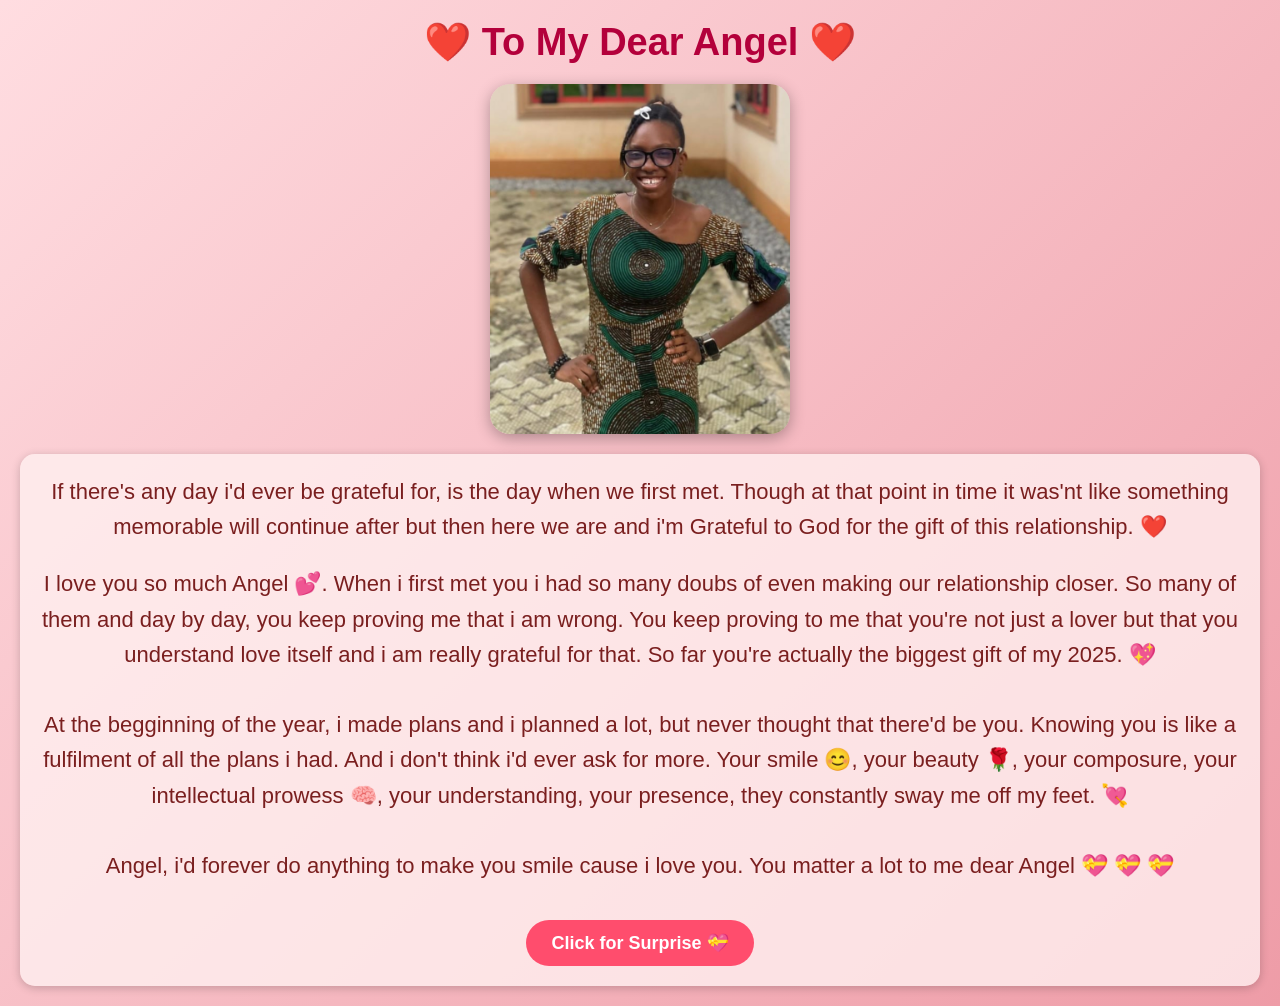
<file: winnie.html>
<html lang="en">
<head>
    <meta charset="UTF-8">
    <meta name="viewport" content="width=device-width, initial-scale=1.0">
    <title>Angel Ehondor</title>
    <style>
        body{
            background: linear-gradient(135deg, #ffdde1, #ee9ca7);
            font-family: 'Segoe UI', Tahoma, Geneva, Verdana, sans-serif;
            margin: 0;
            padding: 0;
            text-align: center;
        }
        .letter{
            padding: 20px;
        }
        .head{
            font-size: 38px;
            font-family: 'Segoe UI', Tahoma, Geneva, Verdana, sans-serif;
            font-weight: 600;
            color: #b3003b;
            text-align: center;
            margin-bottom: 20px;
        }
        .letter-img{
            position: relative;
            width: 300px;
            height: 350px;
            margin: 0 auto 20px auto;
            overflow: hidden;
            border-radius: 20px;
            box-shadow: 0 4px 15px rgba(0,0,0,0.3);
        }
        .letter-img img{
            position: absolute;
            top: 0;
            left: 0;
            width: 100%;
            height: 100%;
            object-fit: cover;
            opacity: 0;
            transition: opacity 1s ease-in-out;
        }
        .letter-text{
            font-size: 22px;
            color: #7a1f1f;
            background: rgba(255, 240, 240, 0.8);
            padding: 20px;
            border-radius: 15px;
            line-height: 1.6;
            box-shadow: 0 2px 10px rgba(0,0,0,0.2);
        }
        .letter-text button{
            border: none;
            color: white;
            background-color: #ff4d6d;
            font-weight: 800;
            padding: 12px 25px;
            font-size: 18px;
            border-radius: 30px;
            margin-top: 15px;
            cursor: pointer;
            transition: 0.3s ease;
        }
        .letter-text button:hover{
            background-color: #ff7f9d;
            transform: scale(1.05);
        }
        #surprise{
            font-size: 28px;
            font-weight: bold;
            color: #c70039;
            margin-top: 20px;
            display: none;
            animation: fadeIn 2s ease-in-out;
        }
        @keyframes fadeIn {
            from { opacity: 0; transform: scale(0.9); }
            to { opacity: 1; transform: scale(1); }
        }
    </style>
</head>
<body>
    <div class="letter">
        <div class="head">
            ❤️ To My Dear Angel ❤️
        </div>
        <div class="letter-img">
            <img src="w1.jpg" alt="" style="opacity: 1;" />
            <img src="w2.jpg" alt="" />
            <img src="w3.jpg" alt="" />
            <img src="w4.jpg" alt="" />
        </div>
        <div class="letter-text">
            If there's any day i'd ever be grateful for, is the day when we first met. Though at that point in time it was'nt like
            something memorable will continue after but then here we are and i'm Grateful to God for the gift of this relationship. ❤️
            <p>
                I love you so much Angel 💕. When i first met you i had so many doubs of even making our relationship closer. So many of
                them and day by day, you keep proving me that i am wrong. You keep proving to me that you're not just a lover but that 
                you understand love itself and i am really grateful for that. So far you're actually the biggest gift of my 2025. 💖 <br><br> At the 
                begginning of the year, i made plans and i planned a lot, but never thought that there'd be you. Knowing you is like a 
                fulfilment of all the plans i had. And i don't think i'd ever ask for more. Your smile 😊, your beauty 🌹, your composure, 
                your intellectual prowess 🧠, your understanding, your presence, they constantly sway me off my feet. 💘
                <br><br>
                Angel, i'd forever do anything to make you smile cause i love you. You matter a lot to me dear Angel 💝 💝 💝
            </p>
            <button onclick="showSurprise()">Click for Surprise 💝</button>
            <div id="surprise">
                💍 Yes, I will choose to marry you ❤️
            </div>
        </div>
    </div>
    <script>
        // Fix button functionality
        const surprise = document.getElementById('surprise');
        function showSurprise(){
            surprise.style.display = "block";
        }

        // Image slideshow with fade effect
        const images = document.querySelectorAll('.letter-img img');
        let current = 0;

        setInterval(() => {
            images[current].style.opacity = 0;
            current = (current + 1) % images.length;
            images[current].style.opacity = 1;
        }, 2000);
    </script>
</body>
</html>
</file>
